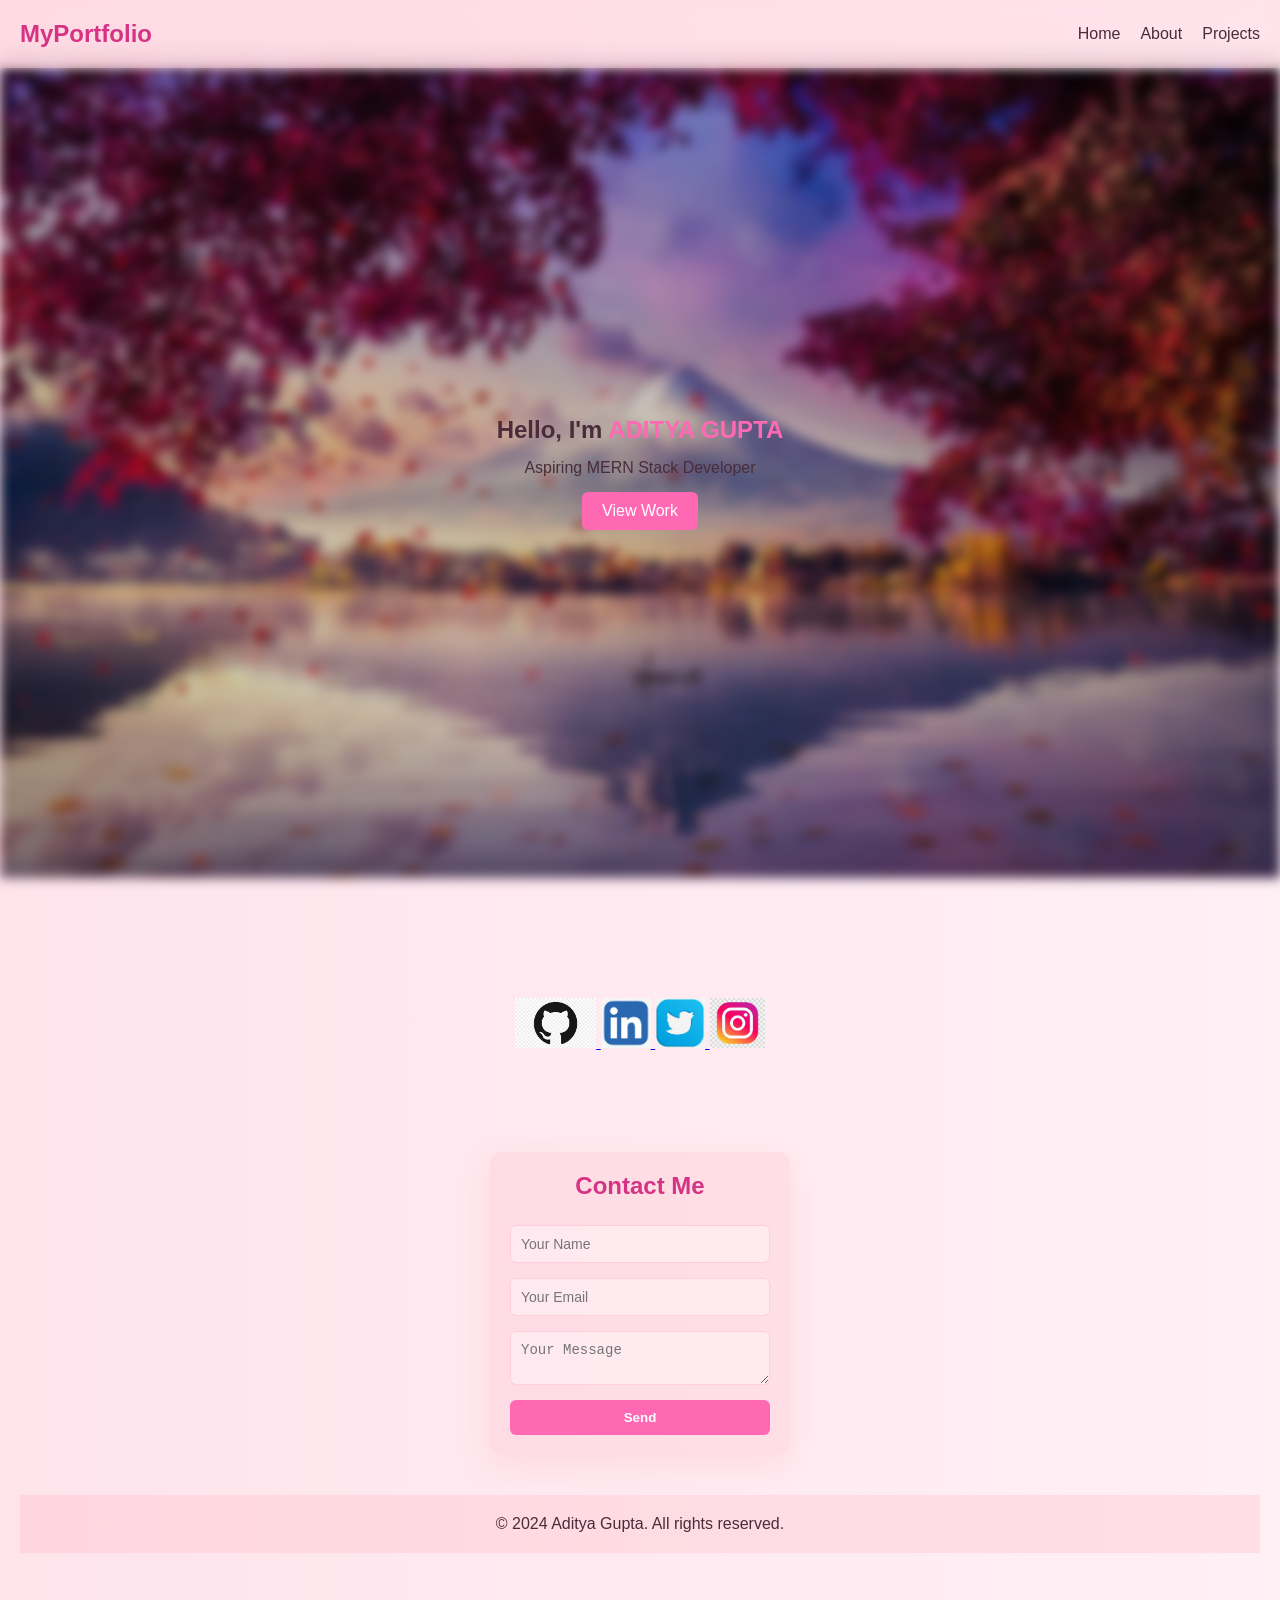
<file: portfolio/index.html>
<!DOCTYPE html>
<html lang="en">
<head>
  <meta charset="UTF-8">
  <meta name="viewport" content="width=device-width, initial-scale=1.0">
  <title>My Portfolio</title>
  <link rel="stylesheet" href="style.css">
</head>
<body>

  <!-- Navbar -->
  <header>
    <nav class="navbar">
      <h2 class="logo">MyPortfolio</h2>
      <ul class="nav-links">
        <li><a href="#home">Home</a></li>
        <li><a href="about/about.html">About</a></li>
        <li><a href="about/project.html">Projects</a></li>
      </ul>
    </nav>
  </header>
<div class="container">
  <!-- Hero Section -->
  <section id="home" class="hero">
    <h1>Hello, I'm <span>ADITYA GUPTA </span></h1>
    <p>Aspiring MERN Stack Developer</p>
    <a href="about/project.html" class="btn">View Work</a>
  </section>

<!-- social media links -->
  <section class="social-media">
<section class="social-media">
  <a href="https://github.com/ADI5147" target="_blank">
    <img src="image/github.png" height="50" alt="GitHub" class="social-icon">
  </a>

  <a href="https://www.linkedin.com/in/aditya-gupta-239b14271/" target="_blank">
    <img src="image/linkedin.png" height="50" alt="LinkedIn" class="social-icon">
  </a>

  <a href="https://twitter.com/yourusername" target="_blank">
    <img src="image/x.jpg" height="50" alt="Twitter" class="social-icon">
  </a>

  <a href="https://www.instagram.com/adi.9_11/?hl=en"  target="_blank">
    <img src="image/instagram.jpg" height="50" alt="Instagram" class="social-icon">
  </a>
  </section>

  


<!-- form -->
  <div class="form-container">
  <form action="https://formspree.io/f/mayvlgvd" method="POST" class="contact-form">
    <h2>Contact Me</h2>
    <input type="text" name="name" placeholder="Your Name" required>
    <input type="email" name="_replyto" placeholder="Your Email" required>
    <textarea name="message" placeholder="Your Message" required></textarea>
    <button type="submit">Send</button>
  </form>
  </div>

  <!-- Footer -->
  <footer>
    <p>&copy; 2024 Aditya Gupta. All rights reserved.</p>
  </footer>
</div>
</body>
</html>
</file>
<file: portfolio/style.css>
/* Reset */
* {
  margin: 0;
  padding: 0;
  box-sizing: border-box;
}

/* Body */
body {
  font-family: 'Arial', sans-serif;
  background: linear-gradient(to right, #ffe4ec, #fff0f5);
  color: #4a2c3a;
}

/* Hero Background */
.hero {
  position: relative;
}

.hero::before {
  content: "";
  position: absolute;
  inset: 0;
  background: url("image/digital-digital-art-artwork-illustration-photography-hd-wallpaper-preview.jpg") center/cover no-repeat;
  filter: blur(6px) brightness(0.8);
  z-index: -1;
}

/* Navbar */
.navbar {
  display: flex;
  justify-content: space-between;
  align-items: center;
  padding: 20px;
  background: rgba(255, 182, 193, 0.2);
  backdrop-filter: blur(10px);
}

.logo {
  color: #d63384;
}

.nav-links {
  list-style: none;
  display: flex;
  gap: 20px;
}

.nav-links a {
  text-decoration: none;
  color: #4a2c3a;
  transition: 0.3s;
}

.nav-links a:hover {
  color: #ff69b4;
}

/* Hero */
.hero {
  height: 90vh;
  display: flex;
  flex-direction: column;
  justify-content: center;
  align-items: center;
  gap: 15px;
  text-align: center;
}

.hero span {
  color: #ff69b4;
}

/* Button */
.btn {
  padding: 10px 20px;
  background: #ff69b4;
  color: white;
  text-decoration: none;
  border-radius: 6px;
  transition: 0.3s;
}

.btn:hover {
  background: #ff85c1;
}

/* Sections */
section {
  padding: 60px 20px;
  text-align: center;
}

/* About */
.about {
  padding: 60px;
}

/* Projects */
.project {
  padding: 60px;
}

.project-container {
  display: flex;
  justify-content: center;
  gap: 20px;
  flex-wrap: wrap;
}

/* Cards */
.card {
  background: rgba(255, 182, 193, 0.2);
  backdrop-filter: blur(10px);
  padding: 20px;
  border-radius: 12px;
  width: 250px;
  transition: 0.3s;
  box-shadow: 0 10px 25px rgba(255, 182, 193, 0.3);
}

.card:hover {
  transform: translateY(-10px) scale(1.03);
}

/* Contact Form */
.contact-form {
  background: rgba(255, 182, 193, 0.25);
  backdrop-filter: blur(10px);
  padding: 20px;
  border-radius: 12px;
  width: 300px;
  margin: 40px auto;
  display: flex;
  flex-direction: column;
  gap: 15px;
  box-shadow: 0 10px 30px rgba(255, 182, 193, 0.3);
}

/* Form Heading */
.contact-form h2 {
  text-align: center;
  margin-bottom: 10px;
  color: #d63384;
}

/* Inputs */
.contact-form input,
.contact-form textarea {
  padding: 10px;
  border: 1px solid rgba(255, 182, 193, 0.5);
  border-radius: 6px;
  outline: none;
  font-size: 14px;
  background: rgba(255, 240, 245, 0.7);
}

/* Focus */
.contact-form input:focus,
.contact-form textarea:focus {
  border: 1px solid #ff69b4;
  background: white;
}

/* Button */
.contact-form button {
  padding: 10px;
  background: #ff69b4;
  border: none;
  border-radius: 6px;
  cursor: pointer;
  font-weight: bold;
  color: white;
  transition: 0.3s;
}

.contact-form button:hover {
  background: #ff85c1;
}

/* Footer */
footer {
  padding: 20px;
  text-align: center;
  background: rgba(255, 182, 193, 0.3);
  color: #4a2c3a;
}
</file>
